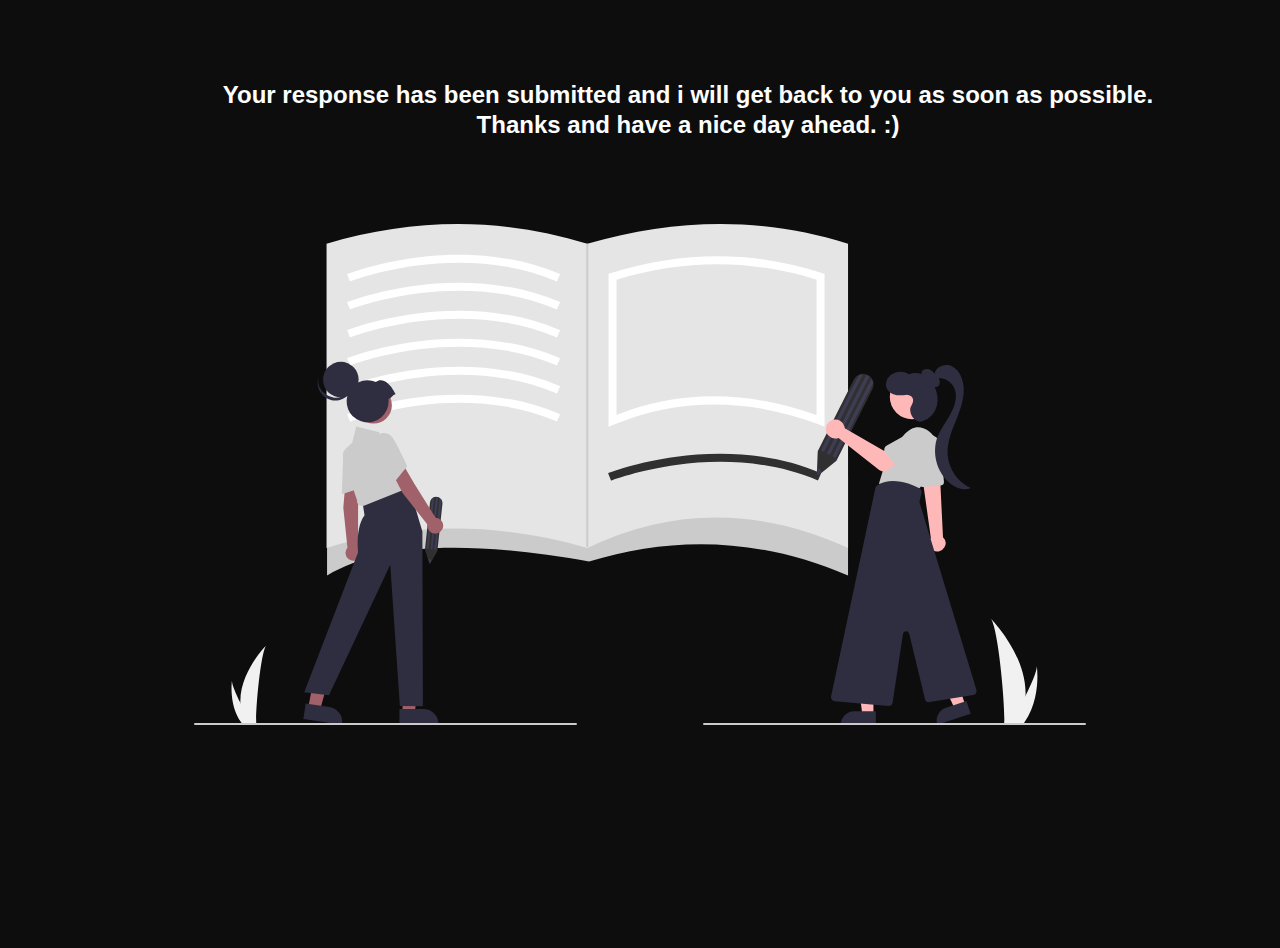
<file: success.html>
<!DOCTYPE html>
<html lang="en">

<head>
    <meta charset="UTF-8">
    <meta name="viewport" content="width=device-width, initial-scale=1.0">
    <link rel="stylesheet" href="https://cdnjs.cloudflare.com/ajax/libs/font-awesome/5.15.3/css/all.min.css"
        integrity="sha512-iBBXm8fW90+nuLcSKlbmrPcLa0OT92xO1BIsZ+ywDWZCvqsWgccV3gFoRBv0z+8dLJgyAHIhR35VZc2oM/gI1w=="
        crossorigin="anonymous" referrerpolicy="no-referrer" />
    <title>Neeraj Dwivedi Portfolio</title>
    <style>
        body {
            width: 100vw;
            height: 100vh;
            color: white;
            background-color: #0D0D0D;
            background-image: url("/undraw_Notebook_re_id0r.svg");
            background-repeat: no-repeat;
            background-size: auto;
            background-position: center;
            font-family: 'Merriweather Sans', sans-serif;
            position: relative;
        }

        h2 {
            font-size: 24px;
            line-height: 30px;
            width: 100%;
            text-align: center;
            padding: 40px;
            margin-top: 40px;
        }

        .back-btn {
            position: absolute;
            top: 60px;
            left: 60px;
            width: 80px;
            height: 80px;
            font-size: 35px;
            z-index: 2;
        }

        .back-btn a{
            text-decoration: none;
            color: white;
        }

        .back-btn a:hover{
            cursor: pointer;
            color: #11ABB0;
        }
        
    </style>
</head>

<body>
    <div class="back-btn">
        <a href="./index.html#home"><i class="fas fa-chevron-circle-left"></i></a>
    </div>
    <h2>Your response has been submitted and i will get back to you as soon as possible.<br>Thanks and have a nice day
        ahead. :)
    </h2>
</body>

</html>
</file>
